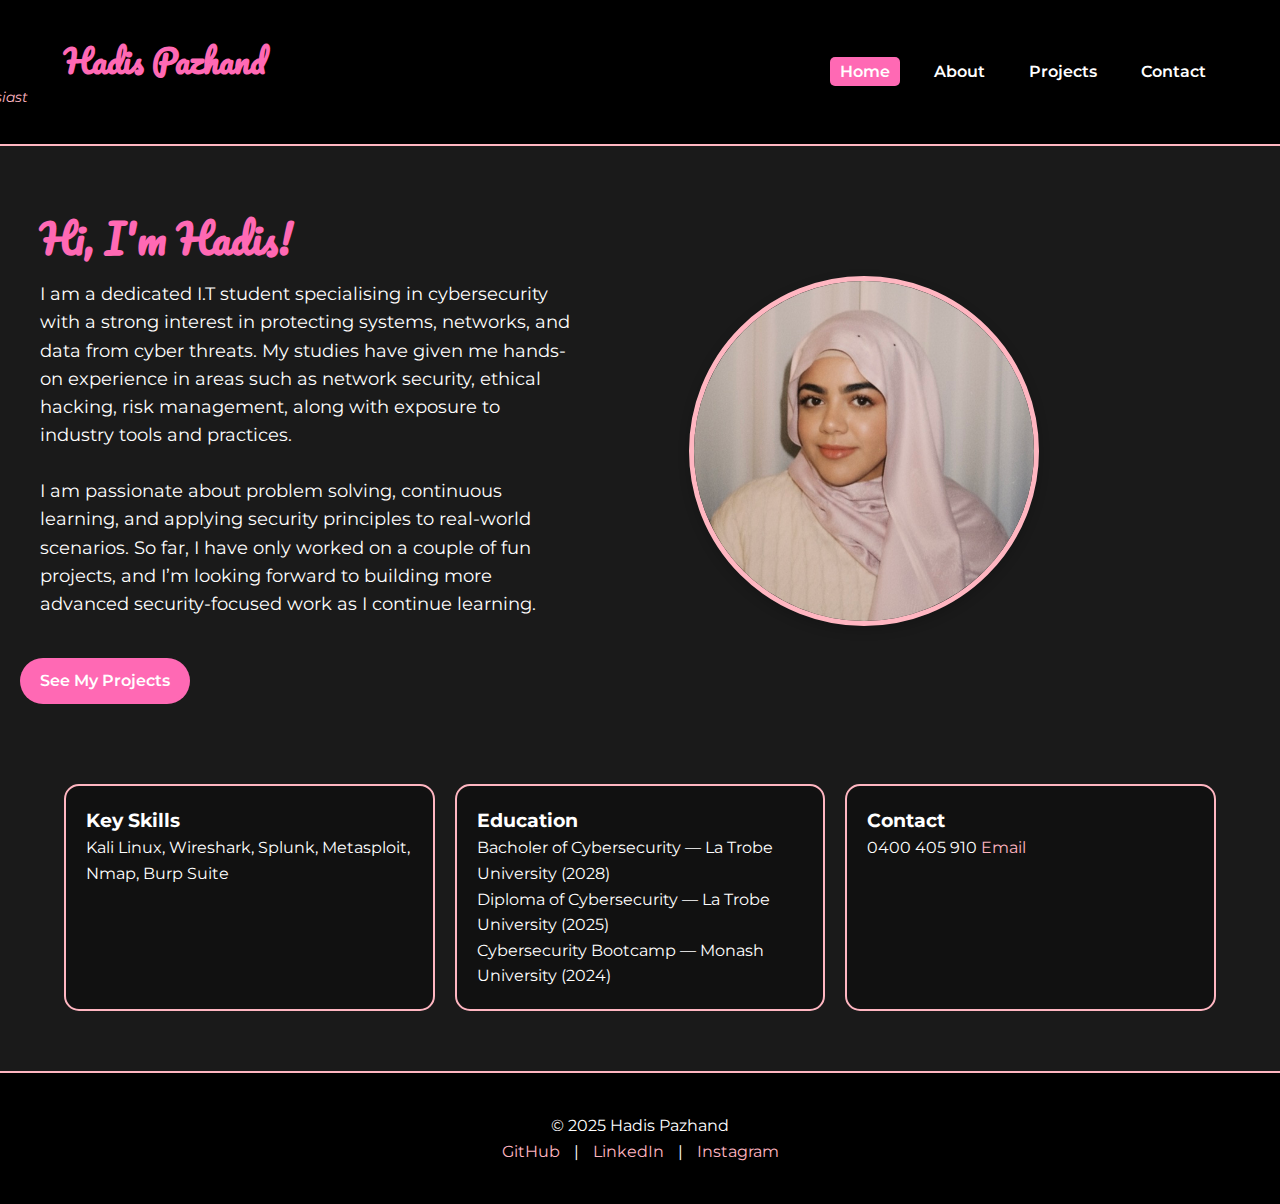
<file: index.html>
<!DOCTYPE html>
<html lang="en">
  <head>
    <meta charset="utf-8" />
    <meta name="viewport" content="width=device-width, initial-scale=1.0" />
    <title>Hadis Pazhand | Portfolio</title>
    <link rel="stylesheet" href="style.css" />
  </head>
  <body>
    <header class="site-header">
      <div class="container header-inner">
        <div class="brand">
          <h1>Hadis Pazhand</h1>
          <p class="subtitle">Cybersecurity Student & IT Enthusiast</p>
        </div>
        <nav class="nav">
          <a href="index.html" class="nav-link active">Home</a>
          <a href="about.html" class="nav-link">About</a>
          <a href="projects.html" class="nav-link">Projects</a>
          <a href="contact.html" class="nav-link">Contact</a>
        </nav>
      </div>
    </header>

    <main>
      <section class="hero container">
        <div class="hero-left">
          <!-- <img src="Hadis.jpeg" alt="Hadis Porfolio picture" class="porfolio_pic"  -->
          <h2>Hi, I'm Hadis!</h2>
          <p>
            I am a dedicated I.T student specialising in cybersecurity with a
            strong interest in protecting systems, networks, and data from cyber
            threats. My studies have given me hands-on experience in areas such
            as network security, ethical hacking, risk management, along with
            exposure to industry tools and practices.
            <br /><br />
            I am passionate about problem solving, continuous learning, and
            applying security principles to real-world scenarios. So far, I have
            only worked on a couple of fun projects, and I’m looking forward to
            building more advanced security-focused work as I continue learning.
          </p>
          <a class="btn" href="projects.html">See My Projects</a>
        </div>
        <div class="hero-right">
          <img
            src="Hadis.jpeg"
            alt="Hadis Porfolio picture"
            class="profile-photo"
          />
        </div>
      </section>

      <section class="quick-info container">
        <div class="card">
          <h3>Key Skills</h3>
          <p>Kali Linux, Wireshark, Splunk, Metasploit, Nmap, Burp Suite</p>
        </div>

        <div class="card">
          <h3>Education</h3>
          <p>Bacholer of Cybersecurity — La Trobe University (2028)</p>
          <p>Diploma of Cybersecurity — La Trobe University (2025)</p>
          <p>Cybersecurity Bootcamp — Monash University (2024)</p>
        </div>
        <div class="card">
          <h3>Contact</h3>
          <p>
            0400 405 910
            <a href="mailto:Hadis.pazhand@yahoo.com.au">Email</a>
          </p>
        </div>
      </section>
    </main>

    <footer class="site-footer">
      <div class="container">
        <p>© 2025 Hadis Pazhand</p>
        <div class="social-links">
          <a href="https://github.com/HadisPazhand" target="_blank">GitHub</a> |
          <a
            href="https://www.linkedin.com/in/hadis-pazhand-5264311b1/"
            target="_blank"
            >LinkedIn</a
          >
          |
          <a href="https://instagram.com" target="_blank">Instagram</a>
        </div>
      </div>
    </footer>
  </body>
</html>
</file>
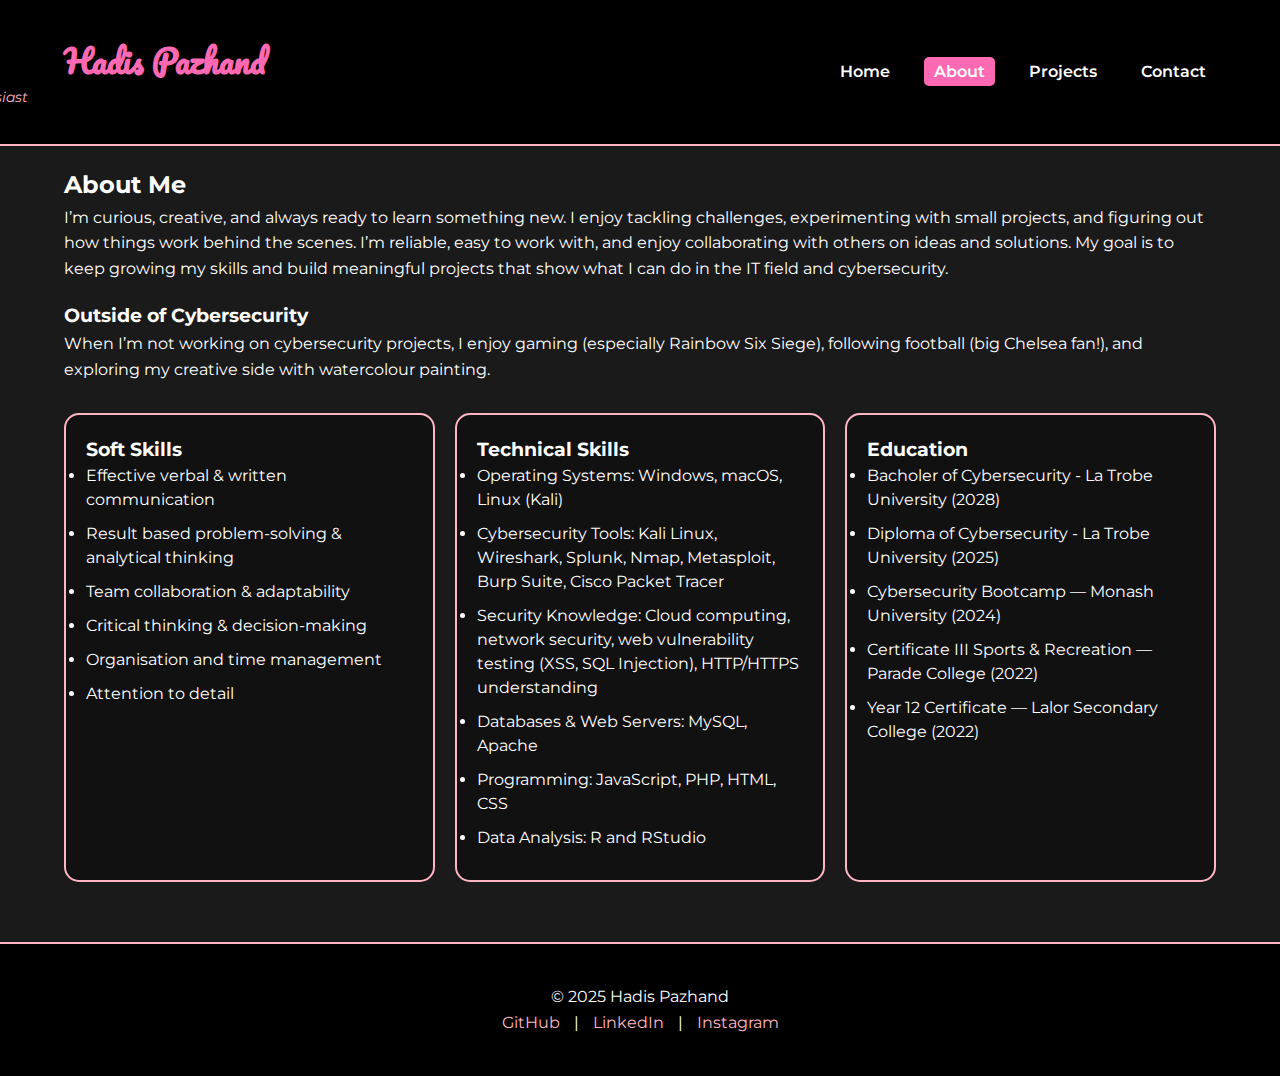
<file: about.html>
<!DOCTYPE html>
<html lang="en">
  <head>
    <meta charset="UTF-8" />
    <meta name="viewport" content="width=device-width, initial-scale=1.0" />
    <title>About Me | Hadis Pazhand</title>
    <link rel="stylesheet" href="style.css" />
  </head>
  <body>
    <!-- Header / Navigation -->
    <header class="site-header">
      <div class="container header-inner">
        <div class="brand">
          <h1>Hadis Pazhand</h1>
          <p class="subtitle">Cybersecurity Student & IT Enthusiast</p>
        </div>
        <nav class="nav">
          <a href="index.html" class="nav-link">Home</a>
          <a href="about.html" class="nav-link active">About</a>
          <a href="projects.html" class="nav-link">Projects</a>
          <a href="contact.html" class="nav-link">Contact</a>
        </nav>
      </div>
    </header>

    <!-- Main Content -->
    <main class="container">
      <h2>About Me</h2>
      <p>
        I’m curious, creative, and always ready to learn something new. I enjoy
        tackling challenges, experimenting with small projects, and figuring out
        how things work behind the scenes. I’m reliable, easy to work with, and
        enjoy collaborating with others on ideas and solutions. My goal is to
        keep growing my skills and build meaningful projects that show what I
        can do in the IT field and cybersecurity.
      </p>

      <section class="interests">
        <h3>Outside of Cybersecurity</h3>
        <p>
          When I’m not working on cybersecurity projects, I enjoy gaming
          (especially Rainbow Six Siege), following football (big Chelsea fan!),
          and exploring my creative side with watercolour painting.
        </p>
      </section>

      <section class="quick-info">
        <div class="card">
          <h3>Soft Skills</h3>
          <ul>
            <li>Effective verbal & written communication</li>
            <li>Result based problem-solving & analytical thinking</li>
            <li>Team collaboration & adaptability</li>
            <li>Critical thinking & decision-making</li>
            <li>Organisation and time management</li>
            <li>Attention to detail</li>
          </ul>
        </div>
        <div class="card">
          <h3>Technical Skills</h3>
          <ul>
            <li>Operating Systems: Windows, macOS, Linux (Kali)</li>
            <li>
              Cybersecurity Tools: Kali Linux, Wireshark, Splunk, Nmap,
              Metasploit, Burp Suite, Cisco Packet Tracer
            </li>
            <li>
              Security Knowledge: Cloud computing, network security, web
              vulnerability testing (XSS, SQL Injection), HTTP/HTTPS
              understanding
            </li>
            <li>Databases & Web Servers: MySQL, Apache</li>
            <li>Programming: JavaScript, PHP, HTML, CSS</li>
            <li>Data Analysis: R and RStudio</li>
          </ul>
        </div>
        <div class="card">
          <h3>Education</h3>
          <ul>
            <li>Bacholer of Cybersecurity - La Trobe University (2028)</li>
            <li>Diploma of Cybersecurity - La Trobe University (2025)</li>
            <li>Cybersecurity Bootcamp — Monash University (2024)</li>
            <li>Certificate III Sports & Recreation — Parade College (2022)</li>
            <li>Year 12 Certificate — Lalor Secondary College (2022)</li>
          </ul>
        </div>
      </section>
    </main>

    <!-- Footer -->
    <footer class="site-footer">
      <div class="container">
        <p>© 2025 Hadis Pazhand</p>
        <div class="social-links">
          <a href="https://github.com" target="_blank">GitHub</a> |
          <a href="https://linkedin.com" target="_blank">LinkedIn</a> |
          <a href="https://instagram.com" target="_blank">Instagram</a>
        </div>
      </div>
    </footer>
  </body>
</html>
</file>
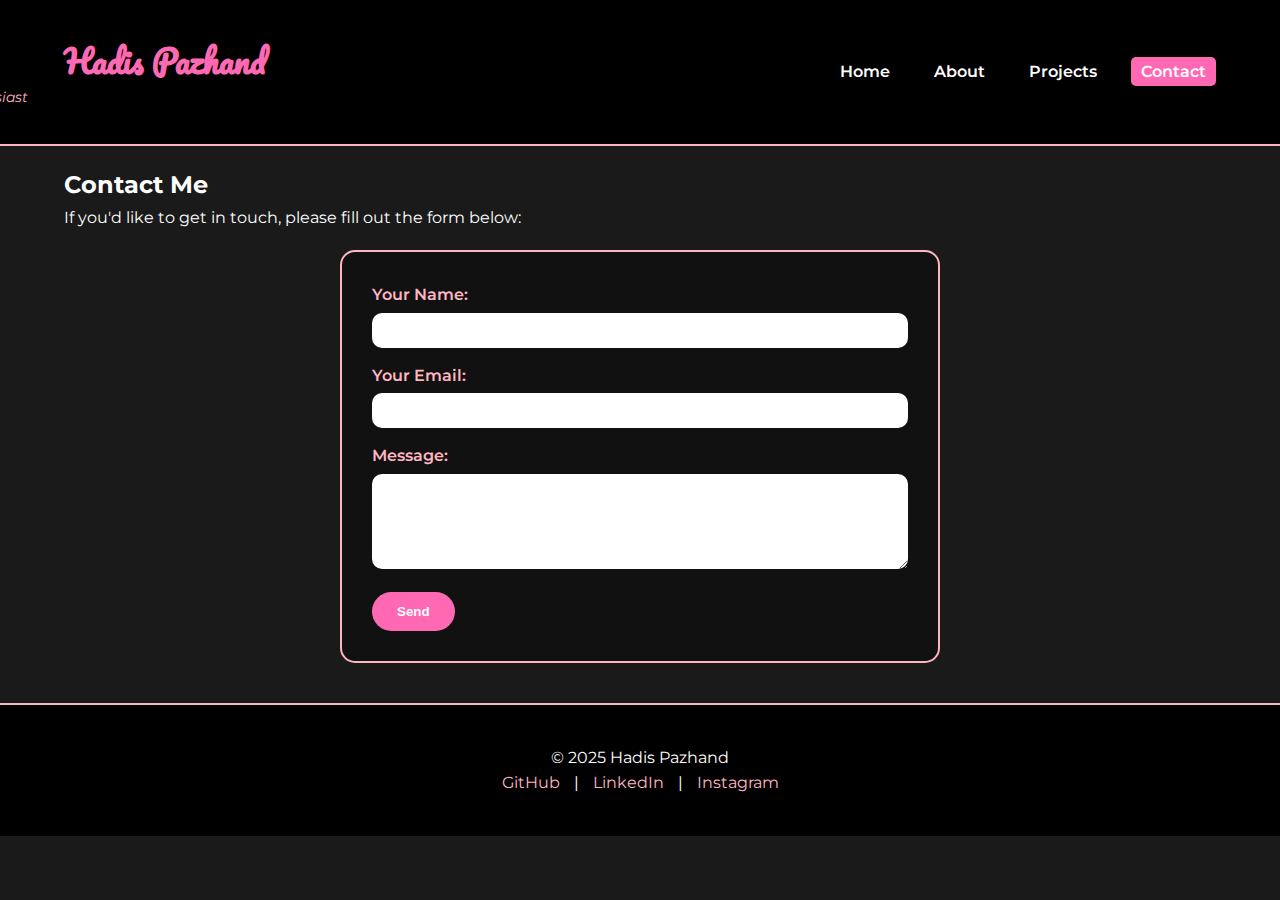
<file: contact.html>
<!DOCTYPE html>
<html lang="en">
  <head>
    <meta charset="UTF-8" />
    <meta name="viewport" content="width=device-width, initial-scale=1.0" />
    <title>Contact Me | Hadis Pazhand</title>
    <link rel="stylesheet" href="style.css" />
  </head>
  <body>
    <!-- Header -->
    <header class="site-header">
  <div class="container header-inner">
    <div class="brand">
      <h1>Hadis Pazhand</h1>
      <p class="subtitle">Cybersecurity Student & IT Enthusiast</p>
    </div>
    <nav class="nav">
      <a href="index.html" class="nav-link">Home</a>
      <a href="about.html" class="nav-link">About</a>
      <a href="projects.html" class="nav-link">Projects</a>
      <a href="contact.html" class="nav-link active">Contact</a>
    </nav>
  </div>
</header>


    <!-- Main -->
    <main class="container">
      <h2>Contact Me</h2>
      <p>If you'd like to get in touch, please fill out the form below:</p>

      <form class="contact-form">
        <label for="name">Your Name:</label>
        <input type="text" id="name" name="name" required />

        <label for="email">Your Email:</label>
        <input type="email" id="email" name="email" required />

        <label for="message">Message:</label>
        <textarea id="message" name="message" rows="5" required></textarea>

        <button type="submit">Send</button>
      </form>
    </main>

    <!-- Footer -->
    <footer class="site-footer">
      <div class="container">
        <p>© 2025 Hadis Pazhand</p>
        <div class="social-links">
          <a href="https://github.com" target="_blank">GitHub</a> |
          <a href="https://linkedin.com" target="_blank">LinkedIn</a> |
          <a href="https://instagram.com" target="_blank">Instagram</a>
        </div>
      </div>
    </footer>
  </body>
</html>
</file>
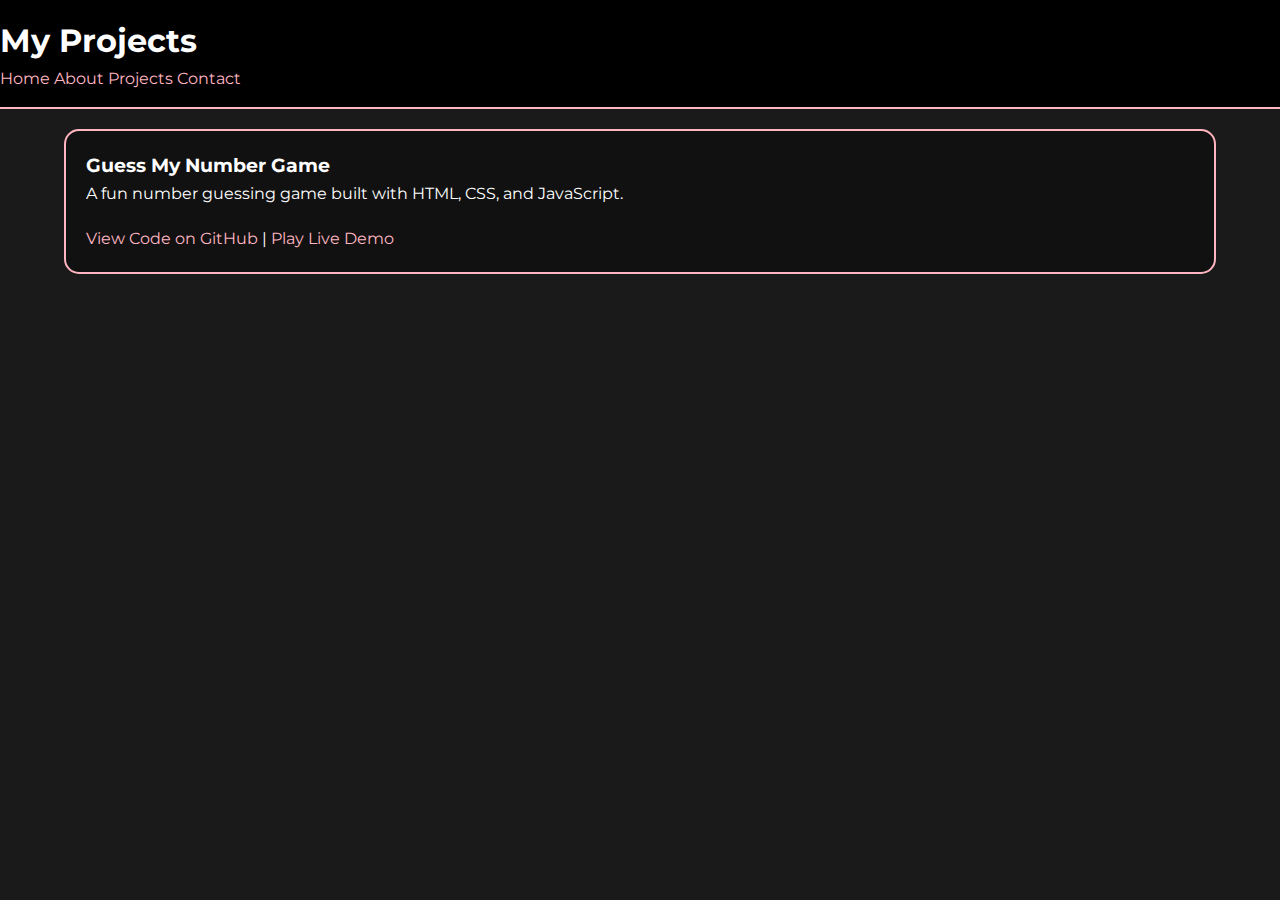
<file: Projects.html>
<!DOCTYPE html>
<html lang="en">
  <head>
    <meta charset="UTF-8" />
    <meta name="viewport" content="width=device-width, initial-scale=1.0" />
    <title>My Projects</title>
    <link rel="stylesheet" href="style.css" />
  </head>
  <body>
    <header class="site-header">
      <h1>My Projects</h1>
      <nav class="nav">
        <a href="index.html">Home</a>
        <a href="about.html">About</a>
        <a href="projects.html" class="active">Projects</a>
        <a href="contact.html">Contact</a>
      </nav>
    </header>

    <main class="container">
      <div class="project-card">
        <h3>Guess My Number Game</h3>
        <p>A fun number guessing game built with HTML, CSS, and JavaScript.</p>
        <a
          href="https://github.com/HadisPazhand/Guess-My-Number-"
          target="_blank"
          >View Code on GitHub</a
        >
        |
        <a
          href="https://hadispazhand.github.io/Guess-My-Number-/"
          target="_blank"
          >Play Live Demo</a
        >
      </div>
    </main>
  </body>
</html>
</file>
<file: style.css>
/* Google Font  */
@import url("https://fonts.googleapis.com/css2?family=Montserrat:wght@400;600&family=Pacifico&display=swap");

/* General Styles  */
* {
  margin: 0;
  padding: 0;
  box-sizing: border-box;
}

body {
  font-family: "Montserrat", sans-serif;
  background-color: #1a1a1a; /* dark background */
  color: #fff;
  line-height: 1.6;
}

a {
  text-decoration: none;
  color: #ffb6c1; /* cute pink */
}

a:hover {
  color: #ff69b4;
}

/* Container  */
.container {
  width: 90%;
  max-width: 1200px;
  margin: auto;
  padding: 20px 0;
}
main.container p {
  margin-bottom: 20px;
}

/* Header  */
.site-header {
  background-color: #000;
  padding: 15px 0;
  border-bottom: 2px solid #ffb6c1;
}

.header-inner {
  display: flex;
  justify-content: space-between;
  align-items: center;
}
.brand h1 {
  font-family: "Pacifico", cursive;
  color: #ff69b4;
  margin-left: 0px;
}

.subtitle {
  font-style: italic;
  color: #ffb6c1;
  font-size: 0.9rem;
  margin-left: -300px;
}

.nav .nav-link {
  margin-left: 20px;
  font-weight: 600;
  color: #fff;
  padding: 5px 10px;
  border-radius: 5px;
}

.nav .nav-link.active,
.nav .nav-link:hover {
  background-color: #ff69b4;
  color: #fff;
}

/* Hero Section */
.hero {
  display: flex;
  flex-wrap: wrap;
  align-items: center;
  margin: 40px 0;
}

.hero-left {
  flex: 1;
  min-width: 300px;
}

.hero-left h2 {
  font-family: "Pacifico", cursive;
  font-size: 2.5rem;
  color: #ff69b4;
  margin-bottom: 10px;
  padding-left: 40px;
}

.hero-left p {
  font-size: 1.1rem;
  margin-bottom: 20px;
  padding-left: 40px;
}

.btn {
  display: inline-block;
  padding: 10px 20px;
  background-color: #ff69b4;
  color: #fff;
  border-radius: 25px;
  font-weight: 600;
  transition: 0.3s;
  margin-left: 20px; /* add this to align with paragraphs */
  margin-top: 20px; /* keeps some space above button */
}

.btn:hover {
  background-color: #ff1493;
}

.hero-right {
  flex: 1;
  min-width: 300px;
  text-align: center;
}

.profile-photo {
  width: 350px;
  height: 350px;
  border-radius: 50%;
  border: 5px solid #ffb6c1;
  object-fit: cover;
  box-shadow: 0 4px 12px rgba(0, 0, 0, 0.2);
}

/* ===== Cards ===== */
.quick-info {
  display: flex;
  flex-wrap: wrap;
  gap: 20px;
  margin-bottom: 40px;
}

.card {
  background-color: #111;
  border: 2px solid #ffb6c1;
  border-radius: 15px;
  padding: 20px;
  flex: 1;
  min-width: 250px;
  transition: 0.3s;
}

.card:hover {
  background-color: #222;
  transform: translateY(-5px);
}

/* Projects */
.project-card {
  background-color: #111;
  border: 2px solid #ffb6c1;
  border-radius: 15px;
  padding: 20px;
  margin-bottom: 30px;
  transition: 0.3s;
}

.project-card img {
  max-width: 100%;
  border-radius: 10px;
  margin-bottom: 15px;
}

.project-card:hover {
  background-color: #222;
  transform: translateY(-5px);
}

/*  Contact Form */
.contact-form {
  background-color: #111;
  border: 2px solid #ffb6c1;
  border-radius: 15px;
  padding: 30px;
  max-width: 600px;
  margin: 20px auto;
}

.contact-form label {
  display: block;
  margin-bottom: 5px;
  font-weight: 600;
  color: #ffb6c1;
}

.contact-form input,
.contact-form textarea {
  width: 100%;
  padding: 10px;
  margin-bottom: 15px;
  border-radius: 10px;
  border: none;
  outline: none;
}

.contact-form button {
  background-color: #ff69b4;
  color: #fff;
  padding: 12px 25px;
  border-radius: 25px;
  font-weight: 600;
  border: none;
  cursor: pointer;
  transition: 0.3s;
}

.contact-form button:hover {
  background-color: #ff1493;
}

.form-note {
  font-size: 0.8rem;
  color: #ffb6c1;
}

/* Footer */
.site-footer {
  background-color: #000;
  text-align: center;
  padding: 20px 0;
  border-top: 2px solid #ffb6c1;
}

.site-footer .social-links a {
  margin: 0 10px;
  color: #ffb6c1;
}

.site-footer .social-links a:hover {
  color: #ff69b4;
}

/* Responsive */
@media (max-width: 768px) {
  .hero {
    flex-direction: column;
    text-align: center;
  }

  .hero-left,
  .hero-right {
    min-width: 100%;
  }

  .quick-info {
    flex-direction: column;
  }
}
.quick-info .card ul li {
  margin-bottom: 10px;
  line-height: 1.5;
}

.quick-info {
  margin-top: 30px; /* adds space above the boxes aka 'cards' */
}
</file>
